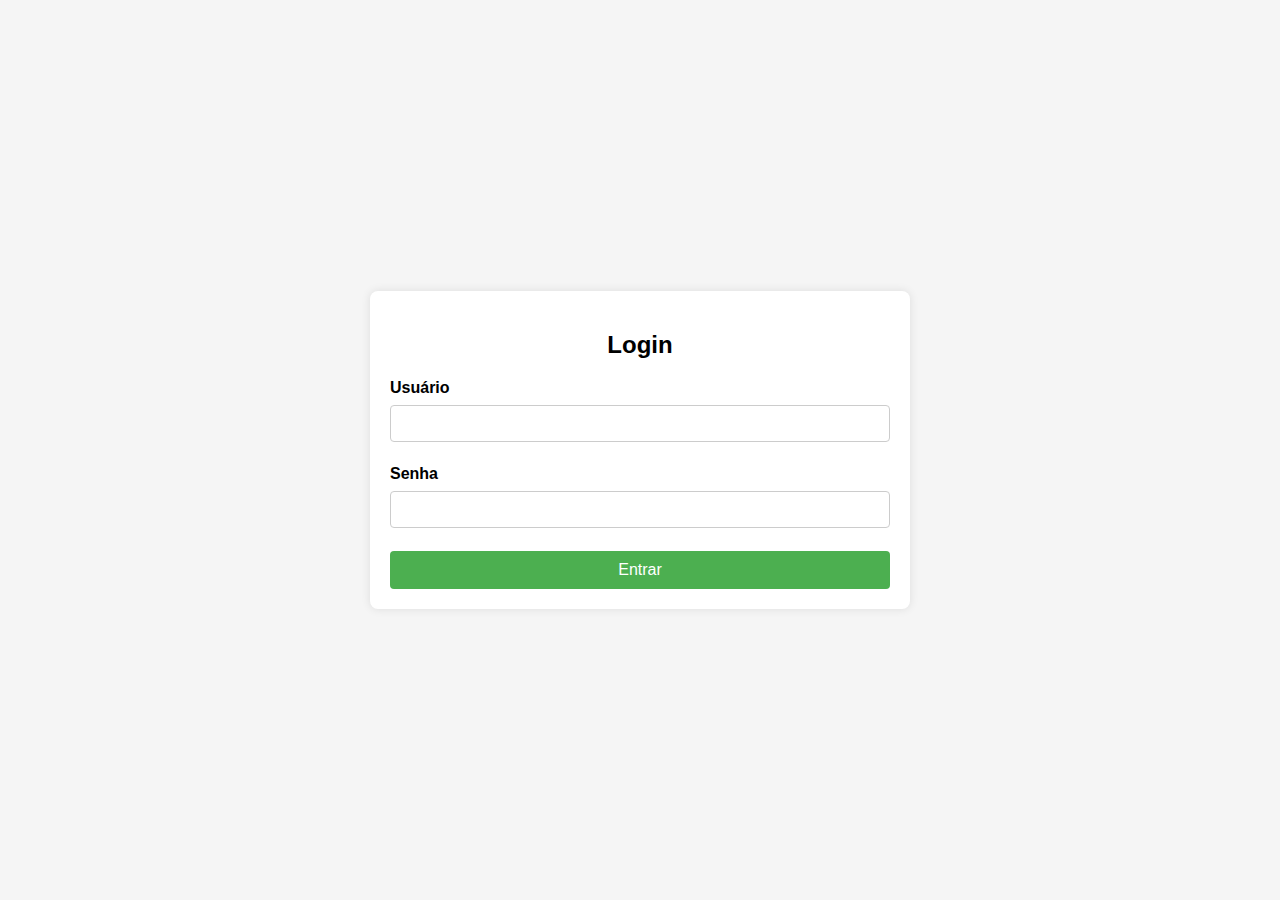
<file: frontend/index.html>
<!DOCTYPE html>
<html lang="en">
<head>
    <meta charset="UTF-8">
    <meta name="viewport" content="width=device-width, initial-scale=1.0">
    <title>Tela de Login</title>
    <link rel="stylesheet" href="styles.css">
</head>
<body>
    <div class="container">
        <form action="/login" method="post" class="form">
            <h2>Login</h2>

            <div class="form-group">
                <label for="user">Usuário</label>
                <input type="text" id="user" name="user" required>
            </div>

            <div class="form-group">
                <label for="password">Senha</label>
                <input type="password" id="password" name="password" required>
            </div>

            <button type="submit">Entrar</button>
        </form>
    </div>
</body>
</html>
</file>
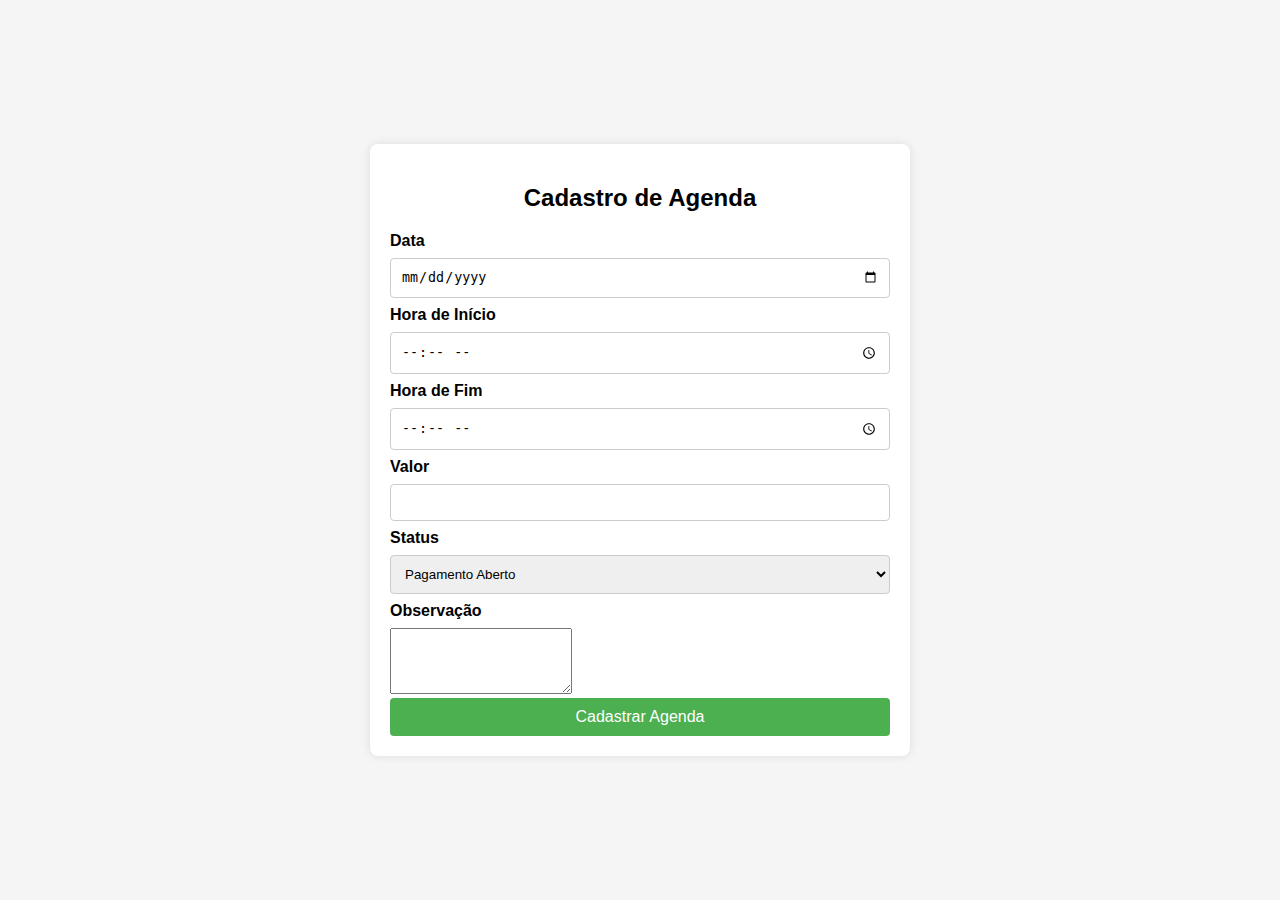
<file: frontend/agendas.html>
<!DOCTYPE html>
<html lang="en">
<head>
    <meta charset="UTF-8">
    <meta name="viewport" content="width=device-width, initial-scale=1.0">
    <title>Formulário de Agenda</title>
    <link rel="stylesheet" href="styles.css">
</head>
<body>
    <div class="container">
        <form action="/submit-agenda" method="post" class="form">
            <h2>Cadastro de Agenda</h2>

            <label for="data">Data</label>
            <input type="date" id="data" name="data" required>

            <label for="hr_inicio">Hora de Início</label>
            <input type="time" id="hr_inicio" name="hr_inicio" required>

            <label for="hr_fim">Hora de Fim</label>
            <input type="time" id="hr_fim" name="hr_fim" required>

            <label for="valor">Valor</label>
            <input type="number" id="valor" name="valor" required>

            <label for="status">Status</label>
            <select id="status" name="status" required>
                <option value="A">Pagamento Aberto</option>
                <option value="P">Pagamento Efetuado</option>
                <option value="D">Dação</option>
            </select>

            <label for="obs">Observação</label>
            <textarea id="obs" name="obs" rows="4"></textarea>

            <button type="submit">Cadastrar Agenda</button>
        </form>
    </div>
</body>
</html>
</file>
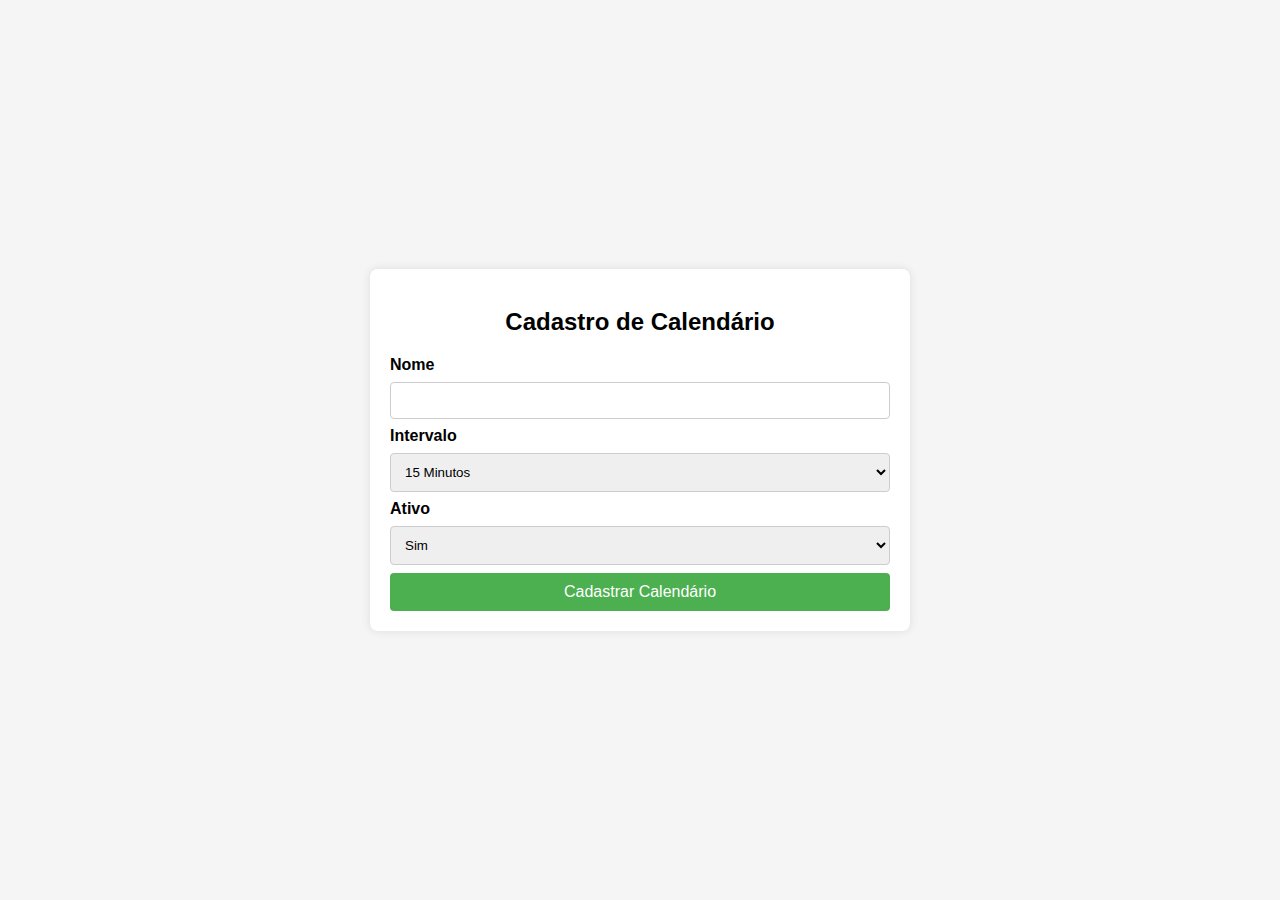
<file: frontend/calendarios.html>
<!DOCTYPE html>
<html lang="en">
<head>
    <meta charset="UTF-8">
    <meta name="viewport" content="width=device-width, initial-scale=1.0">
    <title>Formulário de Calendário</title>
    <link rel="stylesheet" href="styles.css">
</head>
<body>
    <div class="container">
        <form action="/submit-calendario" method="post" class="form">
            <h2>Cadastro de Calendário</h2>

            <label for="nome">Nome</label>
            <input type="text" id="nome" name="nome" required>

            <label for="intervalo">Intervalo</label>
            <select id="intervalo" name="intervalo" required>
                <option value="1">15 Minutos</option>
                <option value="2">30 Minutos</option>
                <option value="3">1 Hora</option>
            </select>

            <label for="ativo">Ativo</label>
            <select id="ativo" name="ativo" required>
                <option value="S">Sim</option>
                <option value="N">Não</option>
            </select>

            <button type="submit">Cadastrar Calendário</button>
        </form>
    </div>
</body>
</html>
</file>
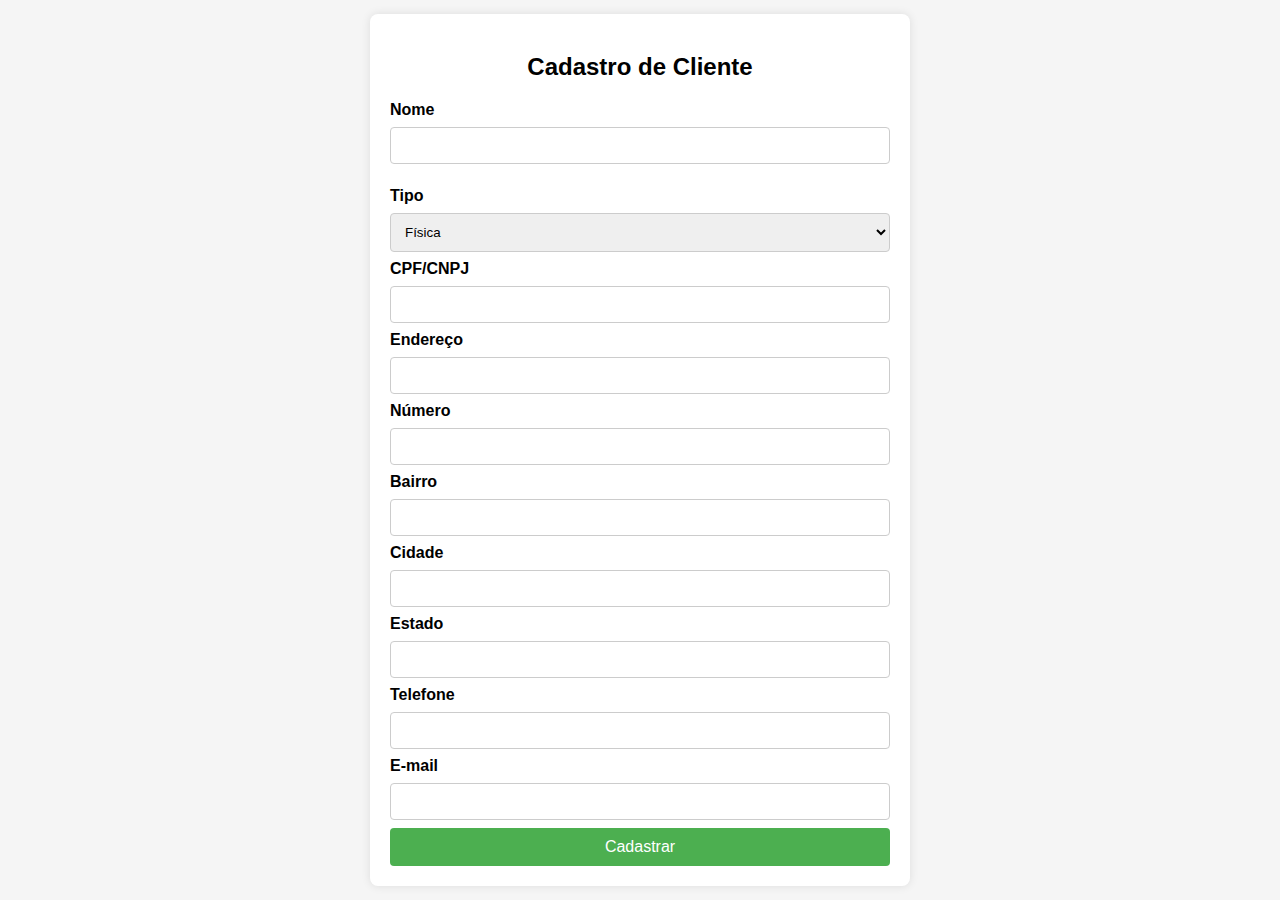
<file: frontend/clientes.html>
<!DOCTYPE html>
<html lang="en">
<head>
    <meta charset="UTF-8">
    <meta name="viewport" content="width=device-width, initial-scale=1.0">
    <title>Formulário de Cliente</title>
    <link rel="stylesheet" href="styles.css">
</head>
<body>
    <div class="container">
        <form action="/submit" method="post" class="form">
            <h2>Cadastro de Cliente</h2>

            <div class="form-group">
                <label for="nome">Nome</label>
                <input type="text" id="nome" name="nome" required>
            </div>

            <label for="tipo">Tipo</label>
            <select id="tipo" name="tipo" required>
                <option value="F">Física</option>
                <option value="J">Jurídica</option>
            </select>

            <label for="cpf_cnpj">CPF/CNPJ</label>
            <input type="text" id="cpf_cnpj" name="cpf_cnpj" required>

            <label for="endereco">Endereço</label>
            <input type="text" id="endereco" name="endereco">

            <label for="numero">Número</label>
            <input type="text" id="numero" name="numero">

            <label for="bairro">Bairro</label>
            <input type="text" id="bairro" name="bairro">

            <label for="cidade">Cidade</label>
            <input type="text" id="cidade" name="cidade">

            <label for="estado">Estado</label>
            <input type="text" id="estado" name="estado">

            <label for="telefone">Telefone</label>
            <input type="text" id="telefone" name="telefone" required>

            <label for="email">E-mail</label>
            <input type="email" id="email" name="email">

            <button type="submit">Cadastrar</button>
        </form>
    </div>
</body>
</html>
</file>
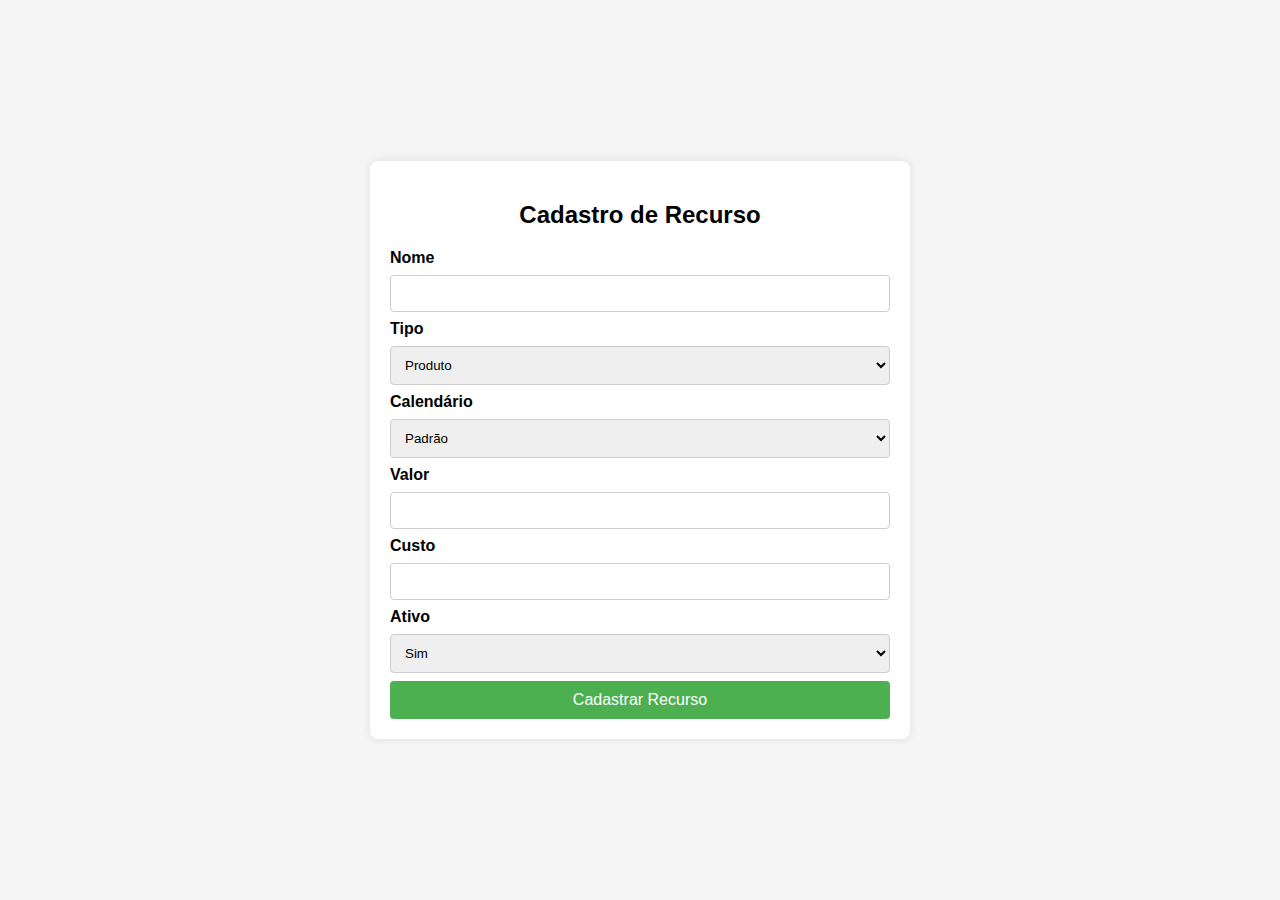
<file: frontend/recursos.html>
<!DOCTYPE html>
<html lang="en">
<head>
    <meta charset="UTF-8">
    <meta name="viewport" content="width=device-width, initial-scale=1.0">
    <title>Formulário de Recursos</title>
    <link rel="stylesheet" href="styles.css">
</head>
<body>
    <div class="container">
        <form action="/submit-recurso" method="post" class="form">
            <h2>Cadastro de Recurso</h2>

            <label for="nome">Nome</label>
            <input type="text" id="nome" name="nome" required>

            <label for="tipo">Tipo</label>
            <select id="tipo" name="tipo" required>
                <option value="P">Produto</option>
                <option value="E">Equipamento</option>
                <option value="L">Licença</option>
            </select>

            <label for="calendario">Calendário</label>
            <select id="calendario" name="calendario" required>
                <option value="1">Padrão</option>
                <option value="2">30 Mins</option>
                <option value="3">Hora</option>
            </select>

            <label for="valor">Valor</label>
            <input type="number" id="valor" name="valor" required>

            <label for="custo">Custo</label>
            <input type="number" id="custo" name="custo" required>

            <label for="ativo">Ativo</label>
            <select id="ativo" name="ativo" required>
                <option value="S">Sim</option>
                <option value="N">Não</option>
            </select>

            <button type="submit">Cadastrar Recurso</button>
        </form>
    </div>
</body>
</html>
</file>
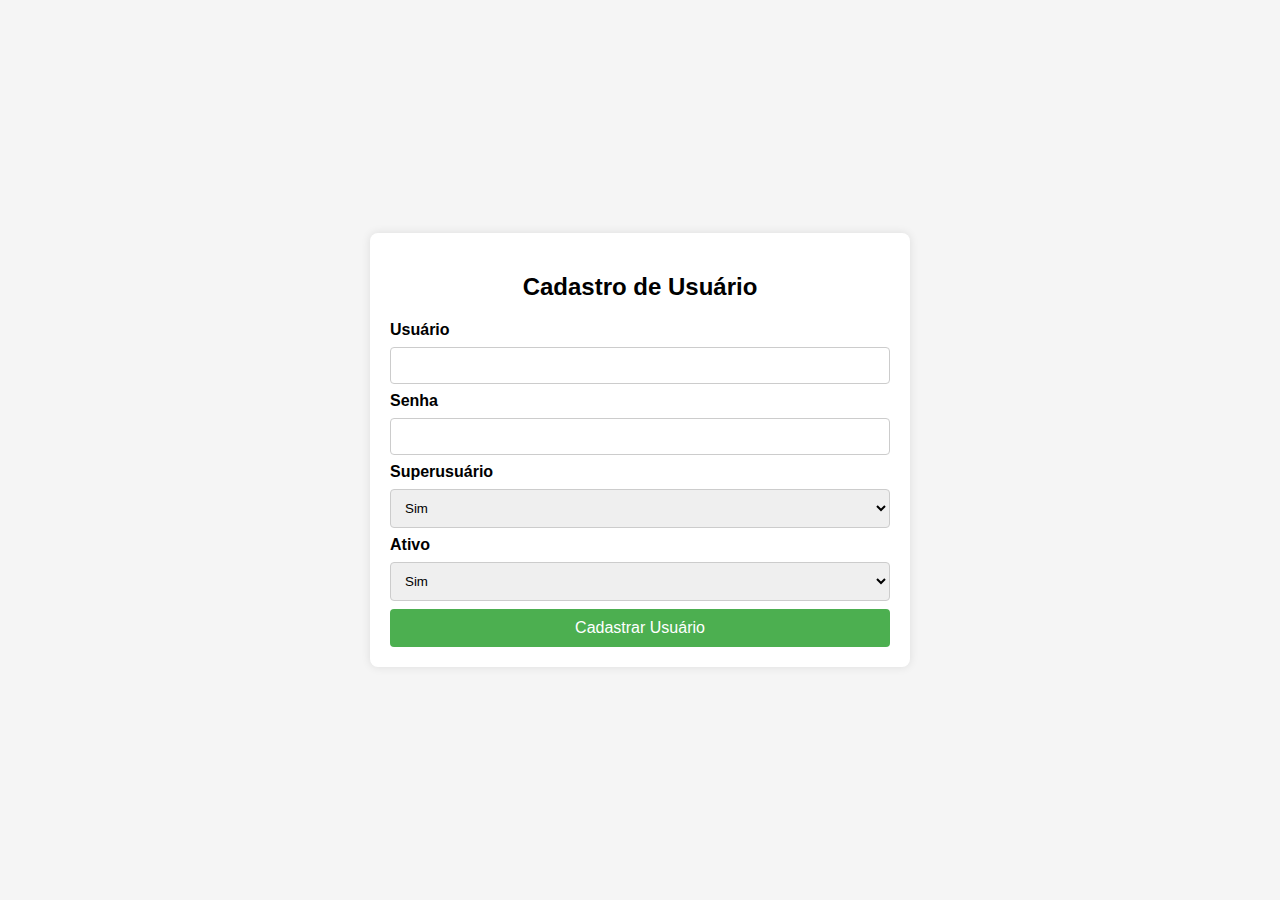
<file: frontend/usuarios.html>
<!DOCTYPE html>
<html lang="en">
<head>
    <meta charset="UTF-8">
    <meta name="viewport" content="width=device-width, initial-scale=1.0">
    <title>Formulário de Usuário</title>
    <link rel="stylesheet" href="styles.css">
</head>
<body>
    <div class="container">
        <form action="/submit-usuario" method="post" class="form">
            <h2>Cadastro de Usuário</h2>

            <label for="user">Usuário</label>
            <input type="text" id="user" name="user" required>

            <label for="password">Senha</label>
            <input type="password" id="password" name="password" required>

            <label for="superusuario">Superusuário</label>
            <select id="superusuario" name="superusuario" required>
                <option value="S">Sim</option>
                <option value="N">Não</option>
            </select>

            <label for="ativo">Ativo</label>
            <select id="ativo" name="ativo" required>
                <option value="S">Sim</option>
                <option value="N">Não</option>
            </select>

            <button type="submit">Cadastrar Usuário</button>
        </form>
    </div>
</body>
</html>
</file>
<file: frontend/styles.css>
/* styles.css */
body {
    font-family: Arial, sans-serif;
    background-color: #f5f5f5;
    margin: 0;
    padding: 0;
    display: flex;
    justify-content: center;
    align-items: center;
    height: 100vh;
}

.container {
    width: 100%;
    max-width: 500px;
    background-color: #fff;
    padding: 20px;
    box-shadow: 0 0 10px rgba(0, 0, 0, 0.1);
    border-radius: 8px;
}

.form h2 {
    text-align: center;
    margin-bottom: 20px;
}

.form-group {
    margin-bottom: 15px;
}

.form label {
    display: block;
    margin-bottom: 8px;
    font-weight: bold;
}

.form input,
.form select {
    width: 100%;
    padding: 10px;
    margin-bottom: 8px;
    border: 1px solid #ccc;
    border-radius: 4px;
    box-sizing: border-box;
}

.form button {
    width: 100%;
    padding: 10px;
    background-color: #4CAF50;
    color: white;
    border: none;
    border-radius: 4px;
    cursor: pointer;
    font-size: 16px;
}

.form button:hover {
    background-color: #45a049;
}
</file>
